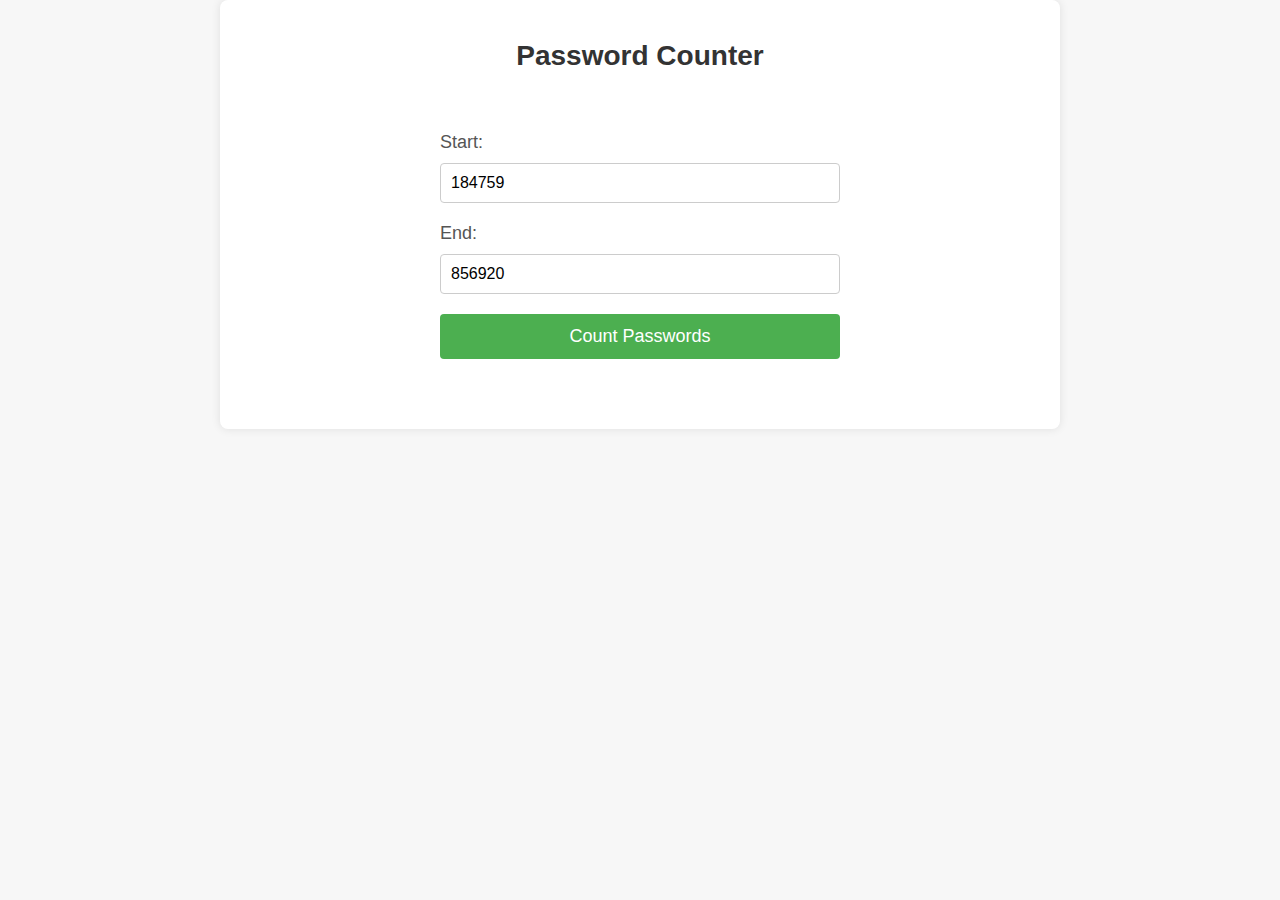
<file: Question1/index.html>
<!DOCTYPE html>
<html>
<head>
  <title>Password Counter</title>
  <link rel="stylesheet" href="style.css">
</head>
<body>
  <div class="container">
    <header>
      <h1>Password Counter</h1>
    </header>

    <main>
      <form id="passwordForm">
        <div class="form-group">
          <label for="startInput">Start:</label>
          <input type="number" id="startInput" value="184759" min="0" max="999999" required>
        </div>
        <div class="form-group">
          <label for="endInput">End:</label>
          <input type="number" id="endInput" value="856920" min="0" max="999999" required>
        </div>
        <button type="submit">Count Passwords</button>
      </form>

      <div class="results">
        <div id="resultContainerPart1" class="result"></div>
        <div id="resultContainerPart2" class="result"></div>
      </div>
    </main>
  </div>

  <script src="script.js"></script>
</body>
</html>
</file>
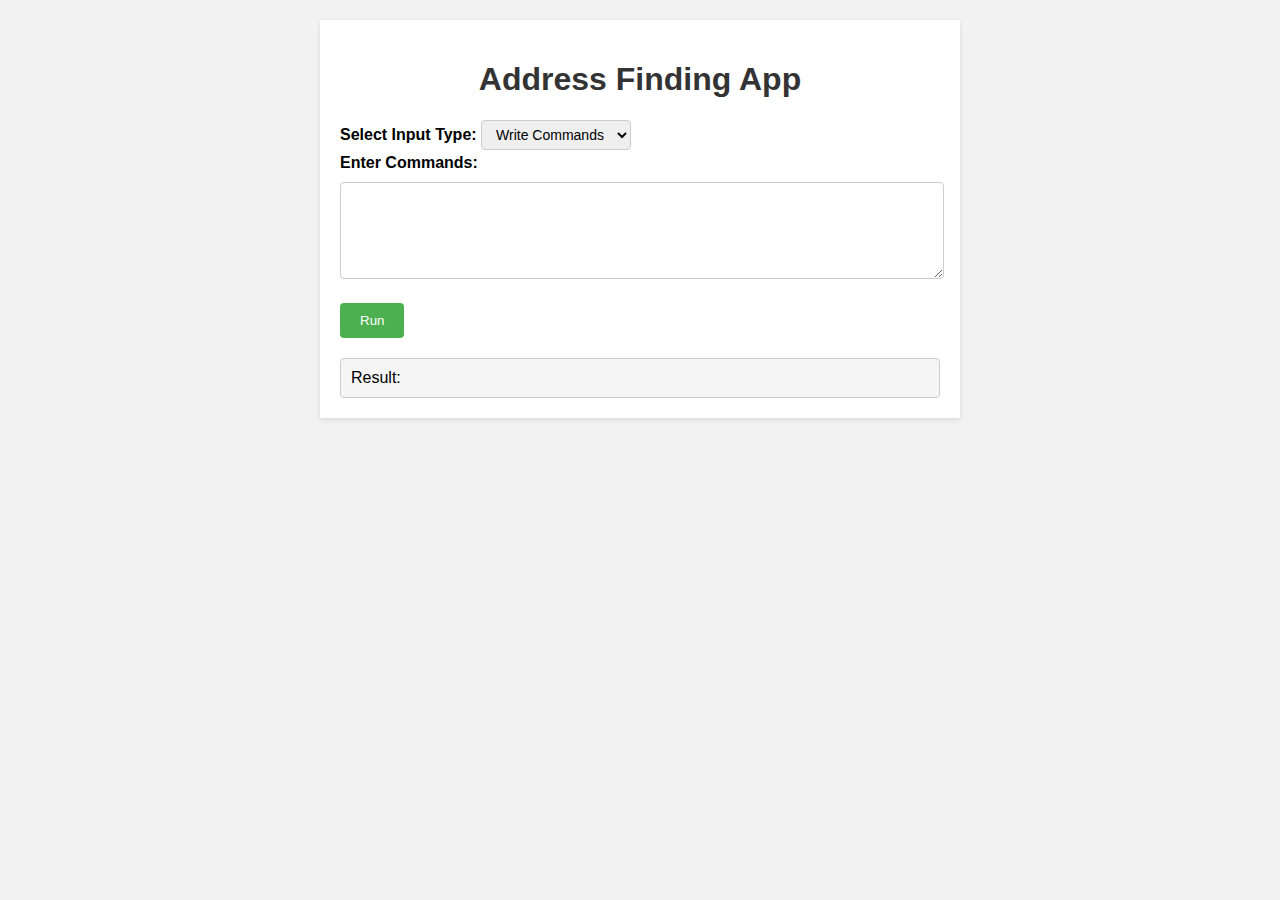
<file: Question2/index.html>
<!DOCTYPE html>
<html>
<head>
  <title>Address Finding App</title>
  <link rel="stylesheet" type="text/css" href="styles.css">
</head>
<body>  
    <div class="container">
    <h1>Address Finding App</h1>
    <div>
        <label for="inputType">Select Input Type:</label>
        <select id="inputType">
          <option value="write" selected>Write Commands</option>
          <option value="upload">Upload File</option>
        </select>
      </div>
    <div id="writeCommands">
      <label for="commandsInput">Enter Commands:</label>
      <textarea id="commandsInput" rows="5" cols="50"></textarea>
    </div>
    <div id="uploadFile" style="display: none;">
      <label for="fileInput">Upload File:</label>
      <input type="file" id="fileInput" accept=".txt">
    </div>
    <button id="runButton">Run</button>
    <div id="result"></div>
  </div>

  <script src="script.js"></script>

</body>
</html>
</file>
<file: Question1/style.css>
body {
  font-family: Arial, sans-serif;
  background-color: #f7f7f7;
  margin: 0;
  padding: 0;
}

.container {
  max-width: 800px;
  margin: 0 auto;
  background-color: #fff;
  border-radius: 8px;
  padding: 20px;
  box-shadow: 0 0 10px rgba(0, 0, 0, 0.1);
}

header {
  text-align: center;
  margin-bottom: 40px;
}

h1 {
  font-size: 28px;
  color: #333;
  margin: 0;
  padding: 20px 0;
}

main {
  display: flex;
  flex-direction: column;
  align-items: center;
}

form {
  width: 100%;
  max-width: 400px;
}

.form-group {
  margin-bottom: 20px;
}

label {
  display: block;
  font-size: 18px;
  color: #555;
  margin-bottom: 10px;
}

input[type="number"] {
  width: 100%;
  padding: 10px;
  border: 1px solid #ccc;
  border-radius: 4px;
  box-sizing: border-box;
  font-size: 16px;
}

button {
  display: block;
  width: 100%;
  padding: 12px;
  background-color: #4CAF50;
  color: #fff;
  border: none;
  border-radius: 4px;
  cursor: pointer;
  font-size: 18px;
  transition: background-color 0.3s ease;
}

button:hover {
  background-color: #45a049;
}

.results {
  margin-top: 40px;
  text-align: center;
}

.result {
  font-size: 18px;
  font-weight: bold;
  margin-bottom: 10px;
}
</file>
<file: Question2/styles.css>
body {
    font-family: Arial, sans-serif;
    background-color: #f2f2f2;
    margin: 0;
    padding: 20px;
  }
  
  .container {
    max-width: 600px;
    margin: 0 auto;
    padding: 20px;
    background-color: #fff;
    box-shadow: 0 2px 5px rgba(0, 0, 0, 0.1);
  }
  
  h1 {
    text-align: center;
    color: #333;
  }
  
  label {
    display: block;
    font-weight: bold;
    margin-bottom: 10px;
  }
  
  textarea,
  input[type="file"] {
    width: 97%;
    padding: 10px;
    border: 1px solid #ccc;
    border-radius: 4px;
    resize: vertical;
  }
  
  button {
    display: block;
    margin-top: 20px;
    padding: 10px 20px;
    background-color: #4caf50;
    color: #fff;
    border: none;
    border-radius: 4px;
    cursor: pointer;
    transition: background-color 0.3s;
  }
  
  button:hover {
    background-color: #45a049;
  }
  
  #result {
    margin-top: 20px;
    background-color: #f5f5f5;
    padding: 10px;
    border: 1px solid #ccc;
    border-radius: 4px;
    font-weight: bold;
  }
  
  #result::before {
    content: "Result: ";
    font-weight: normal;
  }
  
  #error {
    color: #f44336;
    margin-top: 5px;
  }
  
  #writeCommands,
  #uploadFile {
    display: none;
  }
  
  #writeCommands.show {
    display: block;
  }
  
  #uploadFile.show {
    display: block;
  }
  label[for="inputType"] {
    display: inline-block;
    font-weight: bold;
    margin-bottom: 10px;
  }
  
  #inputType {
    display: inline-block;
    padding: 5px 10px;
    border: 1px solid #ccc;
    border-radius: 4px;
    font-size: 14px;
  }
</file>
